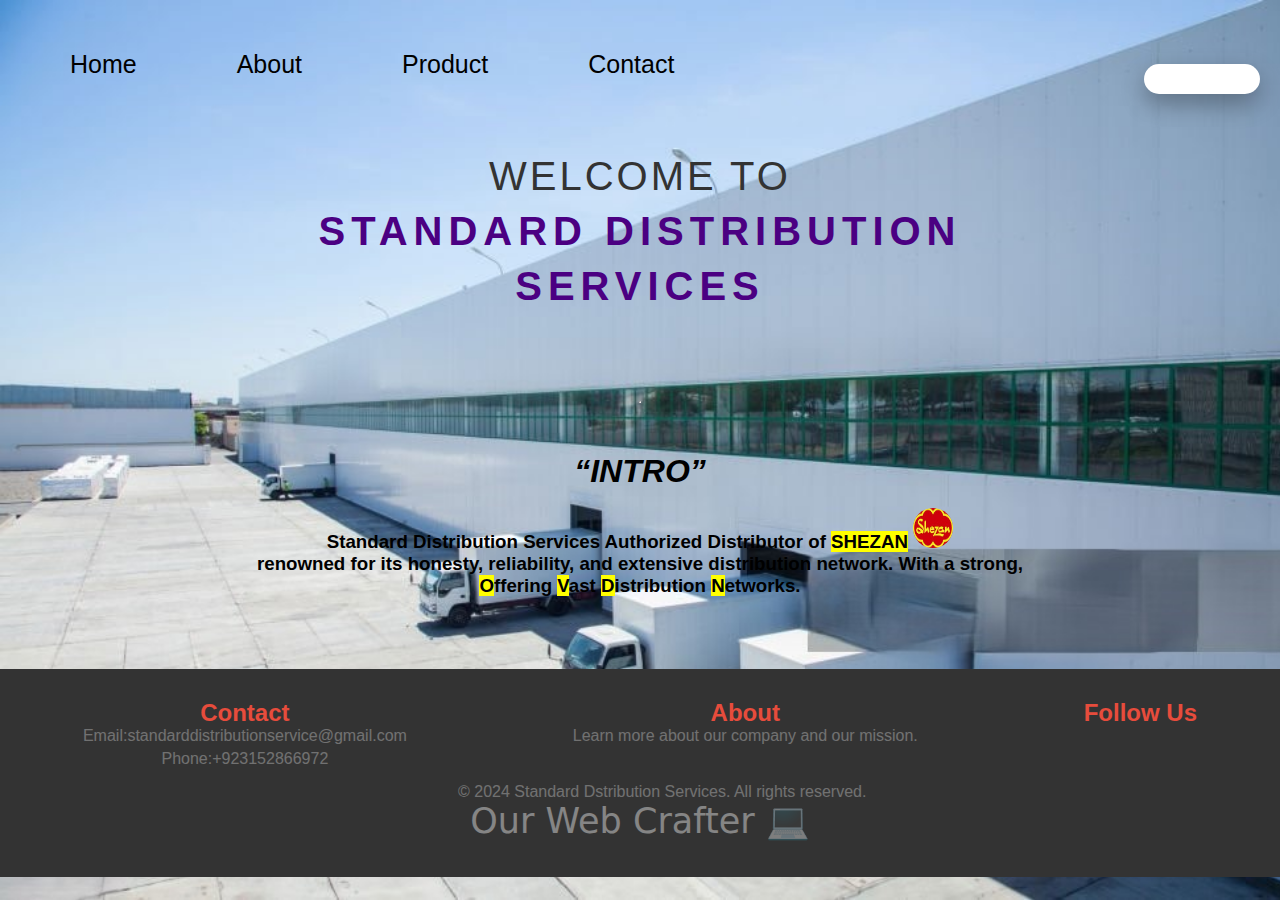
<file: index.html>
<!DOCTYPE html>
<html lang="en">
<head>
    <meta charset="UTF-8">
    <meta name="viewport" content="width=device-width, initial-scale=1.0">
    <link rel="icon" type="image/x-icon" href="STD.jpg">
    <link rel="stylesheet" href="https://cdnjs.cloudflare.com/ajax/libs/font-awesome/6.6.0/css/all.min.css" integrity="sha512-Kc323vGBEqzTmouAECnVceyQqyqdsSiqLQISBL29aUW4U/M7pSPA/gEUZQqv1cwx4OnYxTxve5UMg5GT6L4JJg==" crossorigin="anonymous" referrerpolicy="no-referrer" />
    <link rel="stylesheet" href="./style.css">
    <title>Document</title>
</head>
<body>
    <!-- navbaaar -->
    <nav class="cont">
        <nav id="nav">
            <a href="#">Home<span></span></a>
            <a href="./ABOUT.HTML">About<span></span></a>
            <a href="./product.html">Product<span></span></a>
            <a href="contact.html" class="len">Contact<span></span></a>
            <span class="box">
                <input type="text" placeholder="Search">
                <a href="#">
                    <i class="fa-solid fa-magnifying-glass"></i>
                </a>
            </span>
        </nav>
        <!-- welcome web -->
        <div class="container">
            <span class="text1">welcome to</span>
            <span class="text2">STANDARD DISTRIBUTION</span>
            <span class="text3">SERVICES</span>
        </div>
    </nav>
    <br>
    <br>
    <br>
    <br>
    <hr>
    <div id="intro">
        <div class="introContainer">
            <div class="inro">
                <h1><strong><i><q>INTRO</q></i></strong></h1>
                <br>
                <h3>Standard Distribution Services
                    Authorized Distributor of <mark>SHEZAN</mark>
                    <img src="./download (2).jpeg" alt="" width="40px" height="40px" style="border-radius: 30px;" class="logoo">
                </h3>
                <h3>renowned for its honesty, reliability, and extensive distribution network. With a strong,</h3>
                <h3><mark>O</mark>ffering <mark>V</mark>ast <mark>D</mark>istribution <mark>N</mark>etworks.</h3>
            </div>
        </div>
        <br>
        <br>
        <br>
        <br>
    </div>

    <!-- Footer -->
    <footer>
        <div class="footer-container">
            <div class="footer-section">
           <a href="./contact.html" style="text-decoration: none;">     <h2 style="color:  #e74c3c;">Contact</h2></a>
           <a href="mailto:standarddistributionservice@gmail.com" style="color: white;text-decoration: none;opacity: 0.3;"><p>Email:standarddistributionservice@gmail.com</p></a>
           <a href="https://wa.me/+923152866972" style="color: white;text-decoration: none;opacity:0.3;">          <p>Phone:+923152866972</p>     </a> 
            </div>
            <div class="footer-section">
          <a href="./ABOUT.HTML" style="text-decoration: none;">      <h2 style="color:  #e74c3c;">About</h2></a>
                <p style="opacity:0.3;">Learn more about our company and our mission.</p>
            </div>
            <div class="footer-section">
               <h2 style="color: #e74c3c;">Follow Us</h2>
                <div class="social-icons">
                    <a href="#"><i class="fab fa-twitter"></i></a>
                    <a href="#"><i class="fab fa-instagram"></i></a>
                    <a href="#"><i class="fab fa-facebook"></i></a>
                </div>
            </div>
        </div>
        <div class="footer-bottom">
            <p style="text-align: center;opacity: 0.3;">&nbsp&nbsp&nbsp&nbsp&nbsp&nbsp&nbsp&nbsp&nbsp &copy; 2024 Standard Dstribution Services. All rights reserved.</p>
        </div>
 <div class="footer-bottom">
            <a href="./PROF.HTML" style="text-decoration: none;opacity: 0.4;"> <h3 style="color: #fff;font-weight: 400;font-size: 35px;margin-bottom: 15px;font-family:system-ui, -apple-system, BlinkMacSystemFont, 'Segoe UI', Roboto, Oxygen, Ubuntu, Cantarell, 'Open Sans', 'Helvetica Neue', sans-serif;">  Our Web Crafter &#128187;        </h3> </a>  
               </div>
    </footer>
</body>
</html>
</file>
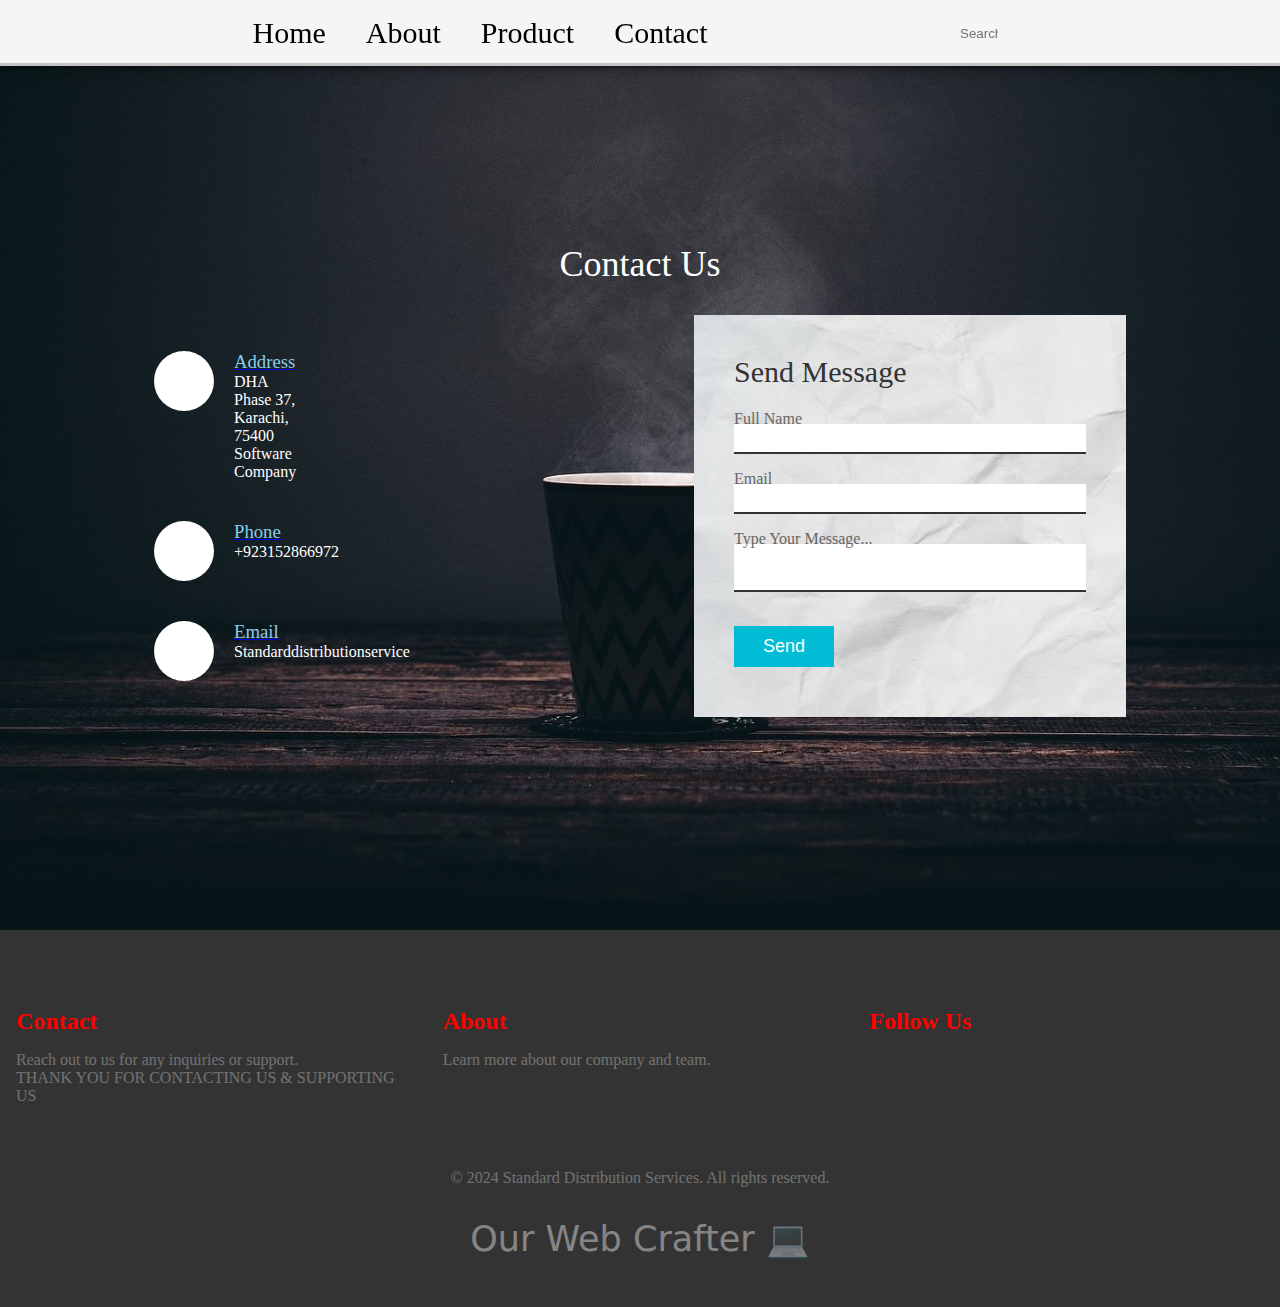
<file: contact.html>
<!DOCTYPE html>
<html lang="en">
<head>
    <meta charset="UTF-8">
    <meta name="viewport" content="width=device-width, initial-scale=1.0">
    <link rel="icon" type="image/x-icon" href="STD.jpg">

    <link rel="stylesheet" href="https://cdnjs.cloudflare.com/ajax/libs/font-awesome/6.6.0/css/all.min.css" integrity="sha512-Kc323vGBEqzTmouAECnVceyQqyqdsSiqLQISBL29aUW4U/M7pSPA/gEUZQqv1cwx4OnYxTxve5UMg5GT6L4JJg==" crossorigin="anonymous" referrerpolicy="no-referrer" />
    <link rel="stylesheet" href="./contact.css">
    <title>Document</title>
</head>
<body>
    
    <div class="container">
        <div class="header">
            <nav id="nav">
                <a href="./index.html" class="cen">Home<span></span></a>
                <a href="ABOUT.HTML" class="xen">About<span></span></a>
                <a href="./product.html" class="zen">Product<span></span></a>
                <a href="#" class="len">Contact <span></span></a>
            </nav>
            <span class="box">
                <input type="text" placeholder="Search">
                <a href="#">
                    <i class="fa-solid fa-magnifying-glass"></i>
                </a>
            </span>
        </div>
    </div>
    
    <section class="contact">
        <div class="content">
            <h2>Contact Us</h2>
            <p></p>   
        </div>
        <div class="container">
            <div class="contactinfo">
                <div class="box">
                    <div class="icon"><i class="fa-solid fa-location-dot"></i></div>
                    <div class="text">
                        <a href="https://www.google.com/maps/place/24%C2%B052'10.0%22N+67%C2%B003'09.0%22E/@24.8694381,67.0499302,17z/data=!3m1!4b1!4m4!3m3!8m2!3d24.8694381!4d67.0525051?entry=ttu">
                            <h3>Address</h3>
                        </a>
                        <p>DHA Phase 37, Karachi, 75400 Software Company</p>
                    </div>
                </div>
                <div class="box">
                    <div class="icon"><i class="fa-solid fa-phone"></i></div>
                    <div class="text">
                        <a href="https://wa.me/+923152866972">
                            <h3>Phone</h3>
                        </a>
                        <p style="display: flex;">+923152866972</p>
                    </div>
                </div>
                <div class="box">
                    <div class="icon"><i class="fa-solid fa-envelope"></i></div>
                    <div class="text">
                        <a href="mailto:standarddistributionservice@gmail.com">
                            <h3>Email</h3>
                        </a>
                        <p>Standarddistributionservice</p>
                    </div>
                </div>
            </div>
            <div class="contactform">
                <form>
                    <h2>Send Message</h2>
                    <div class="inputbox">
                        <input type="text" name="" required="required">
                        <span>Full Name</span>
                    </div>
                    <div class="inputbox">
                        <input type="text" name="" required="required">
                        <span>Email</span>
                    </div>
                    <div class="inputbox">
                        <textarea required="required"></textarea>
                        <span>Type Your Message...</span>
                    </div>
                    <div class="inputbox">
                        <input type="submit" name="" value="Send">
                    </div>
                </form>
            </div>
        </div>
    </section>

    <!-- Footer Section -->
    <footer class="footer">
        <div class="container">
            <div class="footer-section">
                <h2 style="color: red;">Contact</h2>
                <p style="opacity: 0.3;color: white;">Reach out to us for any inquiries or support.
                    <br>THANK YOU FOR CONTACTING US & SUPPORTING US
                </p>
            </div>
            <div class="footer-section">
                <span id="about">
             <a href="./ABOUT.HTML" style="color: red;text-decoration: none;">   <h2>About</h2></a>
                <p style="opacity: 0.3;color:white;">Learn more about our company and team.</p>
            </div>
        </span>
            <div class="footer-section">
                <span id="follow">
                <h2 style="color: red;" >Follow Us</h2>
                <a href="#" class="social-icon"><i class="fab fa-twitter"></i></a>
                <a href="#" class="social-icon"><i class="fab fa-instagram"></i></a>
                <a href="#" class="social-icon"><i class="fab fa-facebook"></i></a>
            </span>
            </div>
        </div>
        <div class="footer-bottom">
        <p style="opacity: 0.3;">    &copy; 2024 Standard Distribution Services. All rights reserved.</p>
        </div>
 <div class="footer-bottom">
            <a href="./PROF.HTML" style="text-decoration: none;opacity: 0.4;"> <h3 style="color: #fff;font-weight: 400;font-size: 35px;margin-bottom: 15px;font-family:system-ui, -apple-system, BlinkMacSystemFont, 'Segoe UI', Roboto, Oxygen, Ubuntu, Cantarell, 'Open Sans', 'Helvetica Neue', sans-serif;">  Our Web Crafter &#128187;        </h3> </a>  
               </div>
    </footer>

</body>
</html>
</file>
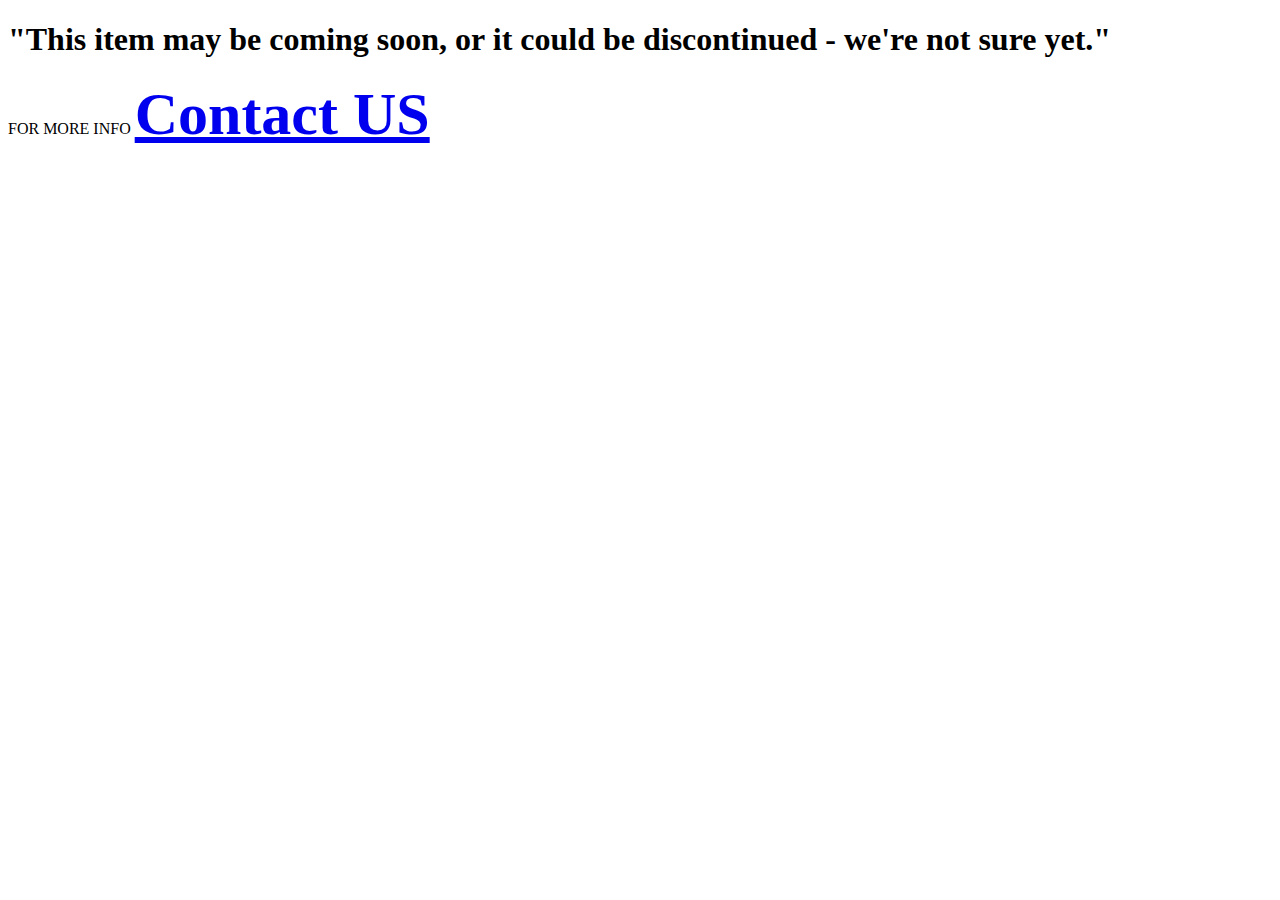
<file: footer.html>
<!DOCTYPE html>
<html lang="en">
<head>
    <meta charset="UTF-8">
    <meta name="viewport" content="width=device-width, initial-scale=1.0">
    <title>Document</title>
</head>
<body>
    <H1>"This item may be coming soon, or it could be discontinued - we're not sure yet."

    </H1>
    <P style="font-weight: 300;"> FOR MORE INFO <A href="./contact.html" style="font-size: 60PX;font-weight: 600;">Contact US</A></P>
</body>
</html>
</file>
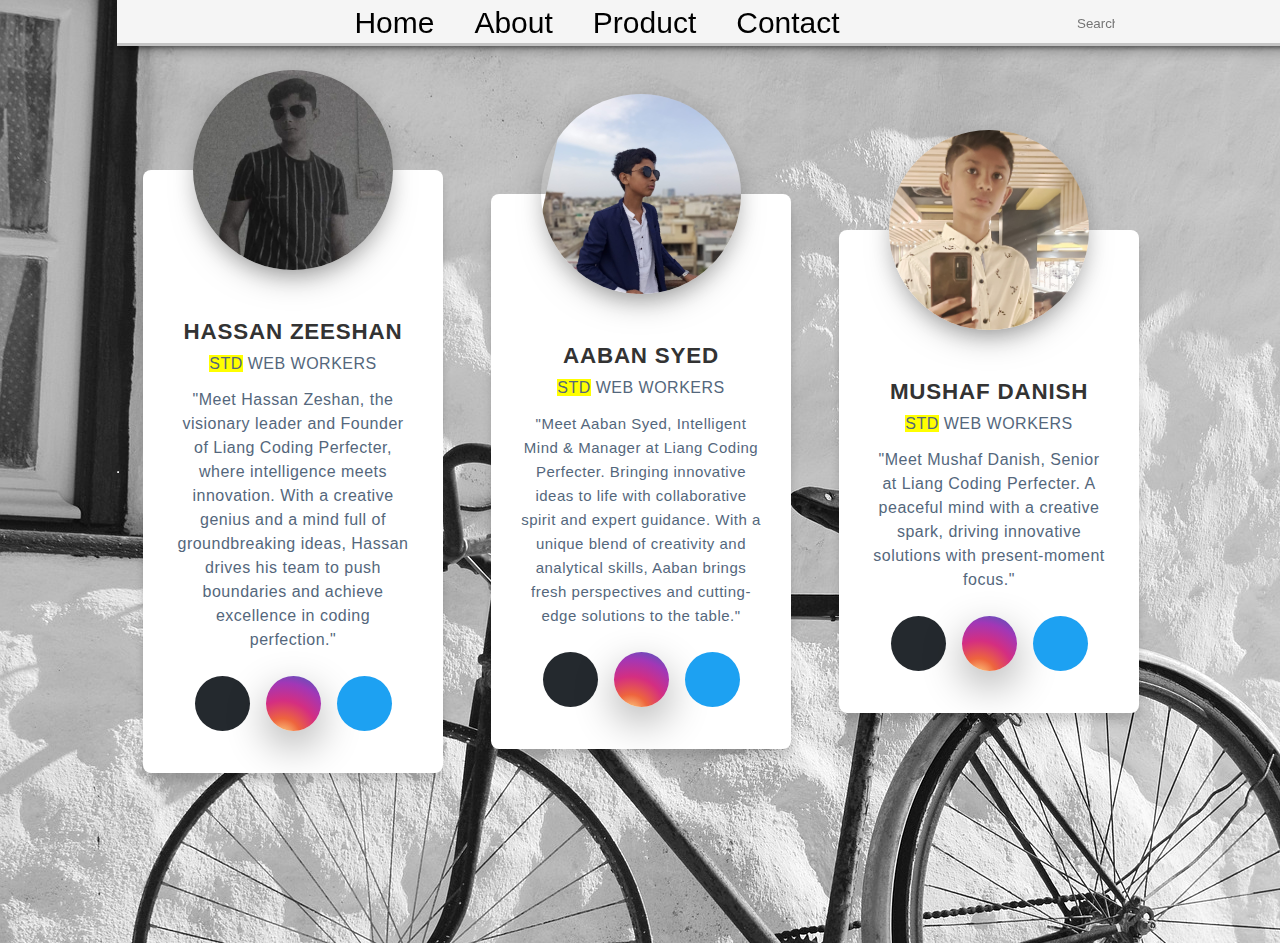
<file: PROF.HTML>
<!DOCTYPE html>
<html lang="en">
<head>
    <meta charset="UTF-8">
    <meta name="viewport" content="width=device-width, initial-scale=1.0">
    <link rel="icon" type="image/x-icon" href="STD.jpg"  >
  
    <link rel="stylesheet" href="https://cdnjs.cloudflare.com/ajax/libs/font-awesome/6.6.0/css/all.min.css" integrity="sha512-Kc323vGBEqzTmouAECnVceyQqyqdsSiqLQISBL29aUW4U/M7pSPA/gEUZQqv1cwx4OnYxTxve5UMg5GT6L4JJg==" crossorigin="anonymous" referrerpolicy="no-referrer" />
    <link rel="stylesheet" href="PROF.CSS">
    <title>Team Profile Cards</title>
</head>
<body>
    <div class="container">
        <div class="header">
            <nav id="nav">
                <a href="./index.html" class="cen">Home<span></span></a>
                <a href="./ABOUT.HTML" class="xen">About<span></span></a>
                <a href="./product.html" class="zen">Product<span></span></a>
           <a href="contact.html" class="len">Contact <span></span></a>
            </nav>
            <span class="box">
                <input type="text" placeholder="Search">
                <a href="#">
                    <i class="fa-solid fa-magnifying-glass"></i>
                </a>
            </span>


        </div>
    </div>
   <br>
   <br>
   <br>
   <br>
   <hr>
<!-- PROFILE PIC  -->
    <div class="card">
        <div class="card-image">
            <img src= "./hassan.jpg" alt="Profile Image" style="border-radius: 00px;background-size: cover;">
        </div>
        <p class="name">HASSAN ZEESHAN</p>
        <P><mark> STD</mark> WEB WORKERS</P>
        <P style="font-size: 16px;">"Meet Hassan Zeshan, the visionary leader and Founder of Liang Coding Perfecter, where intelligence meets innovation. With a creative genius and a mind full of groundbreaking ideas, Hassan drives his team to push boundaries and achieve excellence in coding perfection."

        </P>
<div class="socials">
 <a href="https://github.com/HassanZeshan1/MIDTERMPROJECT/upload">   <button class="github"><i class="fab fa-github"></i></button></a>
<a href="https://www.instagram.com/hassan_zeshan007/" >    <button class="instagram"><i class="fa-brands fa-instagram"></i></button> </a>
    <button class="facebook"><i class="fa-brands fa-facebook"></i></button>
</div>
</div>

<div class="card">
    <div class="card-image">
        <img src="./AABAN.jpg" alt="Profile Image" style="transform: rotate(12deg);width: 215px height: 215px;!important" >
    </div>
    <p class="name">AABAN SYED</p>
    <P> <mark> STD</mark> WEB WORKERS</P>
    <P style="font-size: 15PX;">"Meet Aaban Syed, Intelligent Mind & Manager at Liang Coding Perfecter. Bringing innovative ideas to life with collaborative spirit and expert guidance. With a unique blend of creativity and analytical skills, Aaban brings fresh perspectives and cutting-edge solutions to the table."

            </P>
<div class="socials">
    <a href="https://github.com/Aaban1230/assignment-project/actions/new"> <button class="github"><i class="fab fa-github"></i></button> </a>
    <a href="https://www.instagram.com/aaban_syed_1289/" ><button class="instagram"><i class="fa-brands fa-instagram"></i></button> </a>
<button class="facebook"><i class="fa-brands fa-facebook"></i></button>
</div>
</div>

<div class="card">
    <div class="card-image">
        <img src= "./mushhaf.jpg" alt="Profile Image" style="border-radius: 130%;width: 195px;!important">
    </div>
    <p class="name">MUSHAF DANISH</p>
    <P> <mark> STD</mark> WEB WORKERS</P>
    <P>"Meet Mushaf Danish, Senior at Liang Coding Perfecter. A peaceful mind with a creative spark, driving innovative solutions with present-moment focus."

    </P>
<div class="socials">
<a href="https://github.com/Abdullahmushaf/BanoQabil_MidTermProject"><button class="github"><i class="fab fa-github"></i></button></a>
<a href="https://www.instagram.com/mushafdanish12/?hl=en" > <button class="instagram"><i class="fa-brands fa-instagram"></i></button></a>
<button class="facebook"><i class="fa-brands fa-facebook"></i></button>
</div>
</div>
</body>
</html>
</file>
<file: contact.css>
/* Base Styles (unchanged) */
* {
  margin: 0;
  padding: 0;
  box-sizing: border-box;
}

nav a {
  position: relative;
  font-size: 30px;
  text-decoration: none;
  color:black;
  padding: 6px 20px;
  transition: .5s;
}

.header {
  box-shadow: rgba(0, 0, 0, 0.4) 0px 2px 4px, rgba(0, 0, 0, 0.3) 0px 7px 13px -3px, rgba(0, 0, 0, 0.2) 0px -3px 0px inset;
  width: 100%;
  display: flex;
  padding: 10px 0px;
  position: fixed;
  top: 0;
  z-index: 99999;
  background-color: whitesmoke;
  align-items: center;
}

#nav {
  width: 75%;
  display: flex;
  justify-content: center;
}

#nav a:hover {
  border: 1px solid silver;
  border-bottom: 5px;
  box-shadow: rgba(0, 0, 0, 0.17) 0px -23px 25px 0px inset, rgba(0, 0, 0, 0.15) 0px -36px 30px 0px inset, rgba(0, 0, 0, 0.1) 0px -79px 40px 0px inset, rgba(0, 0, 0, 0.06) 0px 2px 1px, rgba(0, 0, 0, 0.09) 0px 4px 2px, rgba(0, 0, 0, 0.09) 0px 8px 4px, rgba(0, 0, 0, 0.09) 0px 16px 8px, rgba(0, 0, 0, 0.09) 0px 32px 16px;
  border-radius: 25px;
}

/* Search */
.box {
  width: 25%;
}

.box:hover input {
  width: 40%;
}

.box input {
  width: 38px;
  outline: none;
  border: none;
  font-weight: 400;
  transition: 0.4s;
  background-color: transparent;
}

.box a .fa-solid {
  color: #1daf;
  font-size: 15px;
  margin-right: 200px;
}

/* Contact */
.contact {
  position: relative;
  min-height: 100vh;
  padding: 50px 100px;
  display: flex;
  justify-content: center;
  align-items: center;
  flex-direction: column;
  background: url(./cup-2619216_1920.jpg);
  background-size: cover;
}

.contact .content {
  max-width: 800px;
  text-align: center;
}

.contact .content h2 {
  font-size: 36px;
  font-weight: 500;
  color: #fff;
}

.contact .content p {
  font-weight: 300;
  color: #fff;
}

.container {
  width: 100%;
  display: flex;
  justify-content: center;
  align-items: center;
  margin-top: 30px;
}

.container .contactinfo {
  width: 50%;
  display: flex;
  flex-direction: column;
}

.container .contactinfo .box {
  position: relative;
  padding: 20px 0;
  display: flex;
}

.container .contactinfo .box .icon {
  min-width: 60px;
  height: 60px;
  background: #fff;
  display: flex;
  justify-content: center;
  align-items: center;
  border-radius: 50%;
  font-size: 22px;
}

.container .contactinfo .box .text {
  display: flex;
  margin-left: 20px;
  font-size: 16px;
  color: #fff;
  flex-direction: column;
  font-weight: 300;
}

.container .contactinfo .box .text h3 {
  font-weight: 500;
  color: skyblue ;
  text-decoration:none;
  
}

.contactform {
  width: 40%;
  padding: 40px;
  background: url(paper2.jpg);
}

.contactform h2 {
  font-size: 30px;
  margin-bottom: 25px;
  color: #333;
  font-weight: 500;
}

.contactform .inputbox {
  position: relative;
  width: 100%;
  margin-top: 10px;
}

.contactform .inputbox input,
.contactform .inputbox textarea {
  width: 100%;
  padding: 5px 0;
  font-size: 16px;
  margin: 10px 0;
  border: none;
  border-bottom: 2px solid #333;
  outline: none;
  resize: none;
}

.contactform .inputbox span {
  position: absolute;
  left: 0;
  margin-top: -4px;
  pointer-events: none;
  transition: 0.5s;
  color: #666;
}

.contactform .inputbox input:focus~span,
.contactform .inputbox input:valid~span,
.contactform .inputbox textarea:focus~span,
.contactform .inputbox textarea:valid~span {
  color: #e91e63;
  font-size: 12px;
  transform: translateY(-20px);
}

.contactform .inputbox input[type="submit"] {
  width: 100px;
  background: #00bcd4;
  color: #fff;
  border: none;
  cursor: pointer;
  padding: 10px;
  font-size: 18px;
}
/* Footer Styles */
.footer {
  background: #333;
  color: #fff;
  padding: 2rem 0;
}

.footer .container {
  display: flex;
  flex-wrap: wrap;
  justify-content: space-between;
  align-items: flex-start;
}

.footer-section {
  flex: 1;
  min-width: 250px;
  margin: 1rem;
}

.footer h2 {
  font-size: 1.5rem;
  margin-bottom: 1rem;
}

.footer p {
  font-size: 1rem;
  margin-bottom: 1rem;
}

.footer .social-icon {
  display: inline-block;
  margin: 0 0.5rem;
  color: #fff;
  font-size: 1.5rem;
  transition: color 0.3s ease;
}

.footer .social-icon:hover {
  color: #e74c3c;
}

.footer-bottom {
  margin-top: 2rem;
  font-size: 0.9rem;
  text-align: center;
}
/* Media Queries for screens less than 480px */
@media (max-width: 480px) {
  .container {
    flex-direction: column;
  }

  .contactinfo {
    width: 100%;
    padding: 0 0px; /* Add padding for better alignment */
  }

  .contactinfo .box {
    flex-direction: column;
    align-items: flex-start; /* Align items to the start */
  }

  .contactform {
    width: 100%;
    margin-top: 20px;
    padding: 15px;
  }
  .contact{
    padding: 20px;
  }
  nav a {
    position: relative;
    font-size: 16px;
    text-decoration: none;
    color: #333;
    padding: 6px 15.6px;
    transition: .5s;
  }
  
  .header {
    box-shadow: rgba(0, 0, 0, 0.4) 0px 2px 4px, rgba(0, 0, 0, 0.3) 0px 7px 13px -3px, rgba(0, 0, 0, 0.2) 0px -3px 0px inset;
    width: 100%;
    display: flex;
    padding: 5px 0px;
    position: fixed;
    top: 0;
    z-index: 99999;
    background-color: whitesmoke;
    align-items: center;
  }
  
  #nav {
    width: 85%;
    display: flex;
    justify-content: center;
  }
  
  #nav a:hover {
    border: 1px solid silver;
    border-bottom: 5px;
    box-shadow: rgba(0, 0, 0, 0.17) 0px -23px 25px 0px inset, rgba(0, 0, 0, 0.15) 0px -36px 30px 0px inset, rgba(0, 0, 0, 0.1) 0px -79px 40px 0px inset, rgba(0, 0, 0, 0.06) 0px 2px 1px, rgba(0, 0, 0, 0.09) 0px 4px 2px, rgba(0, 0, 0, 0.09) 0px 8px 4px, rgba(0, 0, 0, 0.09) 0px 16px 8px, rgba(0, 0, 0, 0.09) 0px 32px 16px;
    border-radius: 25px;
  }
 
  /* Search */
  .box {
    width: 10%;
  }
  
  .box:hover input {
    width: 40%;
  }
  
  .box input {
    width: 38px;
    outline: none;
    border: none;
    font-weight: 400;
    transition: 0.4s;
    background-color: transparent;
  }
  
  .box a .fa-solid {
    color: #1daf;
    font-size: 15px;
    margin-right: 200px;
  }
  

}
@media (min-width: 481px) and (max-width: 848px) {
  .contact {
    padding: 20px; /* Reduce padding for smaller screens */
  }

  .container {
    margin-top: 10px;
  }

  .contactform {
    margin-top: 20px;
    padding: 15px; /* Reduce padding for smaller screens */
  }

  .contactinfo {
    width: 100%;
    padding: 0 10px; /* Add padding for better alignment */
  }

  .contactinfo .box {
    flex-direction: column;
    align-items: flex-start; /* Align items to the start */
  }

  nav a {
    position: relative;
    font-size: 19px;
    text-decoration: none;
    color: #333;
    padding: 6px 17.6px;
    transition: .5s;
  }
  
  .header {
    box-shadow: rgba(0, 0, 0, 0.4) 0px 2px 4px, rgba(0, 0, 0, 0.3) 0px 7px 13px -3px, rgba(0, 0, 0, 0.2) 0px -3px 0px inset;
    width: 100%;
    display: flex;
    padding: 5px 0px;
    position: fixed;
    top: 0;
    z-index: 99999;
    background-color: whitesmoke;
    align-items: center;
  }
  
  #nav {
    width: 85%;
    display: flex;
    justify-content: center;
  }
  
  #nav a:hover {
    border: 1px solid silver;
    border-bottom: 5px;
    box-shadow: rgba(0, 0, 0, 0.17) 0px -23px 25px 0px inset, rgba(0, 0, 0, 0.15) 0px -36px 30px 0px inset, rgba(0, 0, 0, 0.1) 0px -79px 40px 0px inset, rgba(0, 0, 0, 0.06) 0px 2px 1px, rgba(0, 0, 0, 0.09) 0px 4px 2px, rgba(0, 0, 0, 0.09) 0px 8px 4px, rgba(0, 0, 0, 0.09) 0px 16px 8px, rgba(0, 0, 0, 0.09) 0px 32px 16px;
    border-radius: 25px;
  }
  
  /* Search */
  .box {
    width: 10%;
  }
  
  .box:hover input {
    width: 40%;
  }
  
  .box input {
    width: 38px;
    outline: none;
    border: none;
    font-weight: 400;
    transition: 0.4s;
    background-color: transparent;
  }
  
  .box a .fa-solid {
    color: #1daf;
    font-size: 15px;
    margin-right: 200px;
  }
} 
@media (max-width: 768px) {
  .footer .container {
      flex-direction: column;
      text-align: center;
  }

  .footer-section {
      margin: 1rem 0; 
    }
    #about p  {
      margin-left: 78px;
    }
    #about h2{
      margin-left: 20px;
    }     
    #follow  a{
      margin-left:60px ;
    }
    #follow h2 {
      margin-left: 105px;
    }
}
</file>
<file: PROF.CSS>
*{
    margin: 0;
    padding: 0%;
    box-sizing: border-box;
    font-family: sans-serif;
    color: #54677c;
    }
    
    
    body{
     min-height: 100vh;
    width: 100%;
    background-color: #e4e4e4;
    display: flex;
    /* Responsive behaviour */
    flex-wrap: wrap;
    justify-content: center;
    align-items: center;
    padding: 40px 16px;
    background-image: url(./bike-7950617_1920.jpg);

  
  }
    /* NAVBAR */
    nav a {
  
        position: relative;
        font-size: 30px;
        text-decoration: none;
        color: black;
        padding: 6px 20px;
        transition: .5s;
      }
      .header{
        width: 100%;
        display: flex;
        padding: 0px 0px;
        position: fixed;
        top: 0;
        z-index: 99999;
        background-color:whitesmoke;
        align-items: center;
        box-shadow: rgba(0, 0, 0, 0.4) 0px 2px 4px, rgba(0, 0, 0, 0.3) 0px 7px 13px -3px, rgba(0, 0, 0, 0.2) 0px -3px 0px inset;
      }
      
      #nav {
        width: 75%;
        display: flex;
      
        justify-content: center;
      }
      #nav a:hover{
      
        border: 1px solid  silver;
      border-bottom: 5px;
      box-shadow: rgba(0, 0, 0, 0.17) 0px -23px 25px 0px inset, rgba(0, 0, 0, 0.15) 0px -36px 30px 0px inset, rgba(0, 0, 0, 0.1) 0px -79px 40px 0px inset, rgba(0, 0, 0, 0.06) 0px 2px 1px, rgba(0, 0, 0, 0.09) 0px 4px 2px, rgba(0, 0, 0, 0.09) 0px 8px 4px, rgba(0, 0, 0, 0.09) 0px 16px 8px, rgba(0, 0, 0, 0.09) 0px 32px 16px;
      border-radius: 25px;
      }
      
      /* search */
      /* SEARCH  */
      
      .box {
        width: 25%;
      }
      .box:hover input {
        width: 40%;
      }
      
      .box input {
        width: 38px;
        outline: none;
        border: none;
        font-weight: 400;
        transition: 0.4s;
        background-color: transparent;
      }
      
      .box a .fa-solid {
        color: #1daf;
        font-size: 15px;
        margin-right: 200px;
      }
     
    /* PROFILE CARD */
    .card{
    position: relative;
    width: 300px;
    background-color: #fff;
    border-radius: 8px;
    box-shadow: 0 8px 8px 0 rgba(0, 0, 0, 0.15);
    padding: 30px;
    margin: 130px 24px;
    display: flex;
    flex-direction: column;
    justify-content: center;
    align-items: center;
    }
    
    .card-image{
    width: 200px;
    height: 200px;
    border-radius: 800%;
    overflow: hidden;
    position: absolute;
    top: 0;
    left: 50%;
    transform: translate(-50%, -50%);
    box-shadow: 0 15px 35px -15px rgba(0, 0, 0, 0.5),
    0 5px 20px 0 rgba(0, 0, 0, 0.1);
    }
    
    .card-image img{
       width: 200px;
    transform: scale(1.2);
    }
    
    p {
    line-height: 24px;
    letter-spacing: 0.5px;
    margin-bottom: 12px;
    text-align: center;
    }
    
    .name {
       margin-top: 120px;
       font-size: 1.4rem;
    color: #333;
    font-weight: bold;
    letter-spacing: 0.8px;
    margin-bottom: 8px;
    }
    
    .socials {
    display: flex;
    align-items: center;
    justify-content: center;
    }
    
    button {
       margin: 12px 8px;
       width: 55px;
       height: 55px;
       border: none;
       border-radius: 900%;
       cursor: pointer;
       transition: opacity 0.4s;
    }
    
    button:hover {
      opacity: 0.8;
    }
    
    button i {
       color: #fff;
       font-size: 1.4rem;
    }
    
    /* Social media colors */
    button.github {
       background-color: #24292e;
    }
    
    button.instagram {
        background:
        radial-gradient(circle at 30% 110%,  #ffdb8b 0%, #ee653d 25%, #d42e81 50%, #a237b6 75%, #3e5fbc 100% );
        box-shadow: 0 15px 40px
        1px rgba(0, 0, 0, 0.3)
    }
    
    button.facebook {
    background-color: #1da1f2;
    }
 /* ... (rest of the code remains the same) */

/* Mobile Layout (320px - 767px) */
@media only screen and (max-width: 767px) {
  body {
    padding: 110px 0px;
  }
  nav a {
  
    position: relative;
    font-size: 15px;
    text-decoration: none;
    color: red;
    padding: 6px 8px;
    transition: .5s;
  }
  .header{
    width: 100%;
    display: flex;
    padding: 0px 10px;
    position: fixed;
    top: 0;
    z-index: 99999;
    background-color:whitesmoke;
    align-items: center;
    box-shadow: rgba(0, 0, 0, 0.4) 0px 2px 4px, rgba(0, 0, 0, 0.3) 0px 7px 13px -3px, rgba(0, 0, 0, 0.2) 0px -3px 0px inset;
  }
  
  #nav {
    width: 75%;
    display: flex;
  
    justify-content: center;
  }
  #nav a:hover{
  
    border: 1px solid  silver;
  border-bottom: 5px;
  box-shadow: rgba(0, 0, 0, 0.17) 0px -23px 25px 0px inset, rgba(0, 0, 0, 0.15) 0px -36px 30px 0px inset, rgba(0, 0, 0, 0.1) 0px -79px 40px 0px inset, rgba(0, 0, 0, 0.06) 0px 2px 1px, rgba(0, 0, 0, 0.09) 0px 4px 2px, rgba(0, 0, 0, 0.09) 0px 8px 4px, rgba(0, 0, 0, 0.09) 0px 16px 8px, rgba(0, 0, 0, 0.09) 0px 32px 16px;
  border-radius: 25px;
  }
  
  /* search */
  /* SEARCH  */
  
  .box {
    width: 25%;
  }
  .box:hover input {
    width: 40%;
  }
  
  .box input {
    width: 38px;
    outline: none;
    border: none;
    font-weight: 400;
    transition: 0.4s;
    background-color: transparent;
  }
  
  .box a .fa-solid {
    color: #1daf;
    font-size: 15px;
    margin-right: 200px;
  }

  .header {
    padding: 5px 0px;
  }
  #nav {
    width: 100%;
    justify-content: center;
  }
  #nav a {
    font-size: 20px;
    padding: 4px 8px;
  }
  .card {
    width: 200px;
    margin: 50px 10px;
  }
  .card-image {
    width: 150px;
    height: 150px;
  }
}
</file>
<file: style.css>
/* General Reset and Base Styles */
* {
    margin: 0;
    padding: 0;
    box-sizing: border-box;
    font-family: 'Segoe UI', Tahoma, Geneva, Verdana, sans-serif;
}

body {
    display: flex;
    flex-direction: column;
    justify-content: center;
    align-items: center;
    min-height: 100vh;
    background-image: url(./inbg.jpg);
    background-size: cover;
    background-repeat: no-repeat;
    text-align: center; /* Ensure all text is centered */
}

nav {
    width: 100%;
    padding: 10px;
    display: flex;
    justify-content: center; /* Center the nav items */
    flex-wrap: wrap;
}

nav a {
    position: relative;
    font-size: 25px;
    color: black;
    text-decoration: none;
    padding: 6px 50px;
    transition: 0.5s;
    border-top-right-radius: 80px;
    border-top-left-radius: 80px;
}

nav a:hover {
    color: indigo;
}

nav a span {
    position: absolute;
    top: 0;
    left: 0;
    width: 100%;
    height: 100%;
    z-index: -1;
    border-bottom: 2px solid blue;
    border-radius: 15px;
    transform: scale(0) translateY(50px);
    transition: 0.2s;
}

nav a:hover span {
    transform: scale(1) translateY(0);
}

/* Search Box Styles */
.box {
    height: 30px;
    display: flex;
    cursor: pointer;
    padding: 7px 8px;
    background: #fff;
    border-radius: 30px;
    align-items: center;
    box-shadow: 0 10px 25px rgba(0, 0, 0, 0.3);
    margin-left: auto;
    position: relative;
    margin-top: 20px;
}

.box:hover input {
    width: 300px;
}

.box input {
    width: 0;
    outline: none;
    border: none;
    font-weight: 500;
    transition: 0.4s;
    background-color: transparent;
}

.box a .fa-solid {
    color: #1daf;
    font-size: 18px;
}

/* Container and Text Styles */
.container {
    text-align: center;
    position: relative;
    margin-top: 50px;
}

.container span {
    text-transform: uppercase;
    display: block;
}

.text1, .text2, .text3 {
    font-size: 40px;
    margin-bottom: 10px;
}

.text1 {
    color: #333;
    letter-spacing: 3px;
    animation: text 5s 1;
}

.text2, .text3 {
    color: indigo;
    font-weight: 800;
    letter-spacing: 6px;
}

@keyframes text {
    0% {
        color: #000;
        margin-bottom: -40px;
    }
    50% {
        color: #000;
        margin-bottom: 40px;
    }
    85% {
        color: #000;
        margin-bottom: -20px;
    }
    100% {
        color: #000;
        margin-bottom: -8px;
    }
}

.text1:hover, .text2:hover, .text3:hover {
    color: rebeccapurple ;
    transition: 0.6s;
}

/* Intro Section Styles */
.introContainer {
    text-align: center;
    margin-top: 50px;
    transition: 15s;
}

.introContainer:hover {
    transition: 1.2s;
    box-shadow: rgba(0, 0, 0, 0.25) 0px 54px 55px, rgba(0, 0, 0, 0.12) 0px -12px 30px, rgba(0, 0, 0, 0.12) 0px 4px 6px, rgba(0, 0, 0, 0.17) 0px 12px 13px, rgba(0, 0, 0, 0.09) 0px -3px 5px;
}

.intro h1 {
    margin-bottom: 20px;
}

.intro h3 {
    color: #000;
    margin-bottom: 15px;
}

.intro h3 img {
    vertical-align: middle;
    margin-left: 10px;
}

.intro h3 mark {
    background: transparent;
    color: red;
}

/* Footer Styles */
footer  {
    width: 100%;
    background-color: #333;
    color: #fff;
    padding: 20px 0;
    text-decoration: none;
    text-align: center;
}

.footer-container {
    display: flex;
    justify-content: space-around;
    flex-wrap: wrap;
}

.footer-section {
    margin: 10px;
}

.footer-section h4 {
    margin-bottom: 10px;
}

.footer-section p {
    margin-bottom: 5px;
}

.social-icons a {
    color: white;
    margin: 0 10px;
    font-size: 20px;
    transition: color 0.3s;
}

.social-icons a:hover {
    color: #1daf;
}

/* Responsive Styles */
@media (max-width: 768px) {
    nav a {
        font-size: 16px;
        padding: 4px 15px;
    }

    .container {
        margin-top: 30px;
    }

    .text1, .text2, .text3 {
        font-size: 30px;
    }

    .box {
        margin-left: 10px;
        padding: 8px 15px;
    }

    .box:hover input {
        width: 180px;
    }

    .footer-container {
        flex-direction: column;
        align-items: center;
    }

    .footer-section {
        text-align: center;
    }
}

@media (max-width: 480px) {
    nav {
        padding: 10px 5px;
    }

    nav a {
        font-size: 14px;
        padding: 4px 10px;
    }

    .container {
        margin-top: 20px;
    }

    .text1, .text2, .text3 {
        font-size: 24px;
    }

    .box {
        margin-left: 5px;
        padding: 5px 10px;
    }

    .box:hover input {
        width: 150px;
    }

    .footer-container {
        flex-direction: column;
        align-items: center;
    }

    .footer-section {
        text-align: center;
    }
}
</file>
